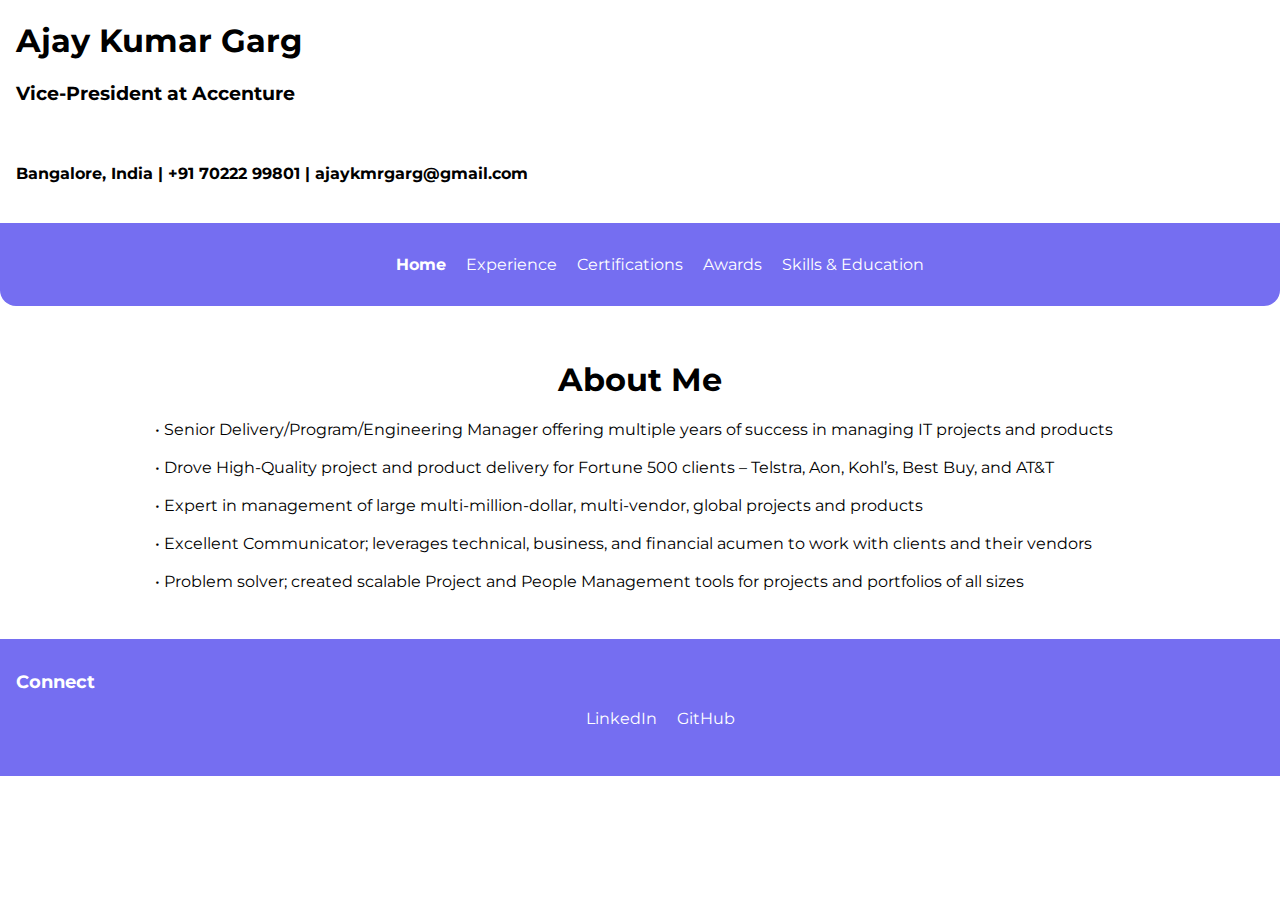
<file: index.html>
<!DOCTYPE html>
<html lang="en">
<head>
    <meta charset="UTF-8">
    <meta name="viewport" content="width=device-width, initial-scale=1.0">
    <title>Ajay Kumar Garg, Vice-President at Accenture</title>
    <link href="styles.css" rel="stylesheet"/>
</head>
<body>
    <h1 class="container ">Ajay Kumar Garg</h1>

    <h3 class="container ">Vice-President at Accenture</h3> <br>

    <nav class="container">
        <h4 class="list-nonbullet nav-pills-center "> Bangalore, India |  +91 70222 99801 | ajaykmrgarg@gmail.com
        </h4> <br>
        
    </nav>

    <nav class="navigation container">
        <ul class="list-nonbullet nav-pills-center">
            <li class="list-inline">
                <a class="link link-default" href="/">Home</a>
            </li>
            <li class="list-inline">
                <a class="link " href="/experience.html">Experience</a>
            </li>
            <li class="list-inline">
                <a class="link " href="/certs.html">Certifications</a>
            </li>
            <li class="list-inline">
                <a class="link " href="/awards.html">Awards</a>
            </li>
            <li class="list-inline">
                <a class="link " href="/skills.html">Skills & Education</a>
            </li>
        </ul>
    </nav>
<!--
    <h2>Image</h2>
    <header class="hero">
        <img class="hero-img" src="images/CSSHTML.svg" />
        <h1 class="hero-header"> Heading inside header</h1>
    </header>
-->
    <section class="section">
        <div class="container container-center">
            <h1>About Me</h1>
            <p>
                • Senior Delivery/Program/Engineering Manager offering multiple years of success in managing IT projects and products <br> <br>
                • Drove High-Quality project and product delivery for Fortune 500 clients – Telstra, Aon, Kohl’s, Best Buy, and AT&T <br> <br>
                • Expert in management of large multi-million-dollar, multi-vendor, global projects and products <br> <br>
                • Excellent Communicator; leverages technical, business, and financial acumen to work with clients and their vendors <br> <br>
                • Problem solver; created scalable Project and People Management tools for projects and portfolios of all sizes
            </p>
        </div>
    </section>

    <footer class="footer container">
        <div class="footer-header">
            Connect
        </div>
        <ul class="social-links">
            <li class="list-nonbullet list-inline">
                <a class="link" href="https://linkedin.com/in/ajaykgarg">
                    LinkedIn</li>
                </a>
            <li class="list-nonbullet list-inline">
                <a class="link" href="https://github.com/ajaykmrgarg">
                    GitHub</li>
                </a>
        </ul>
    </footer>



</body>
</html>
</file>
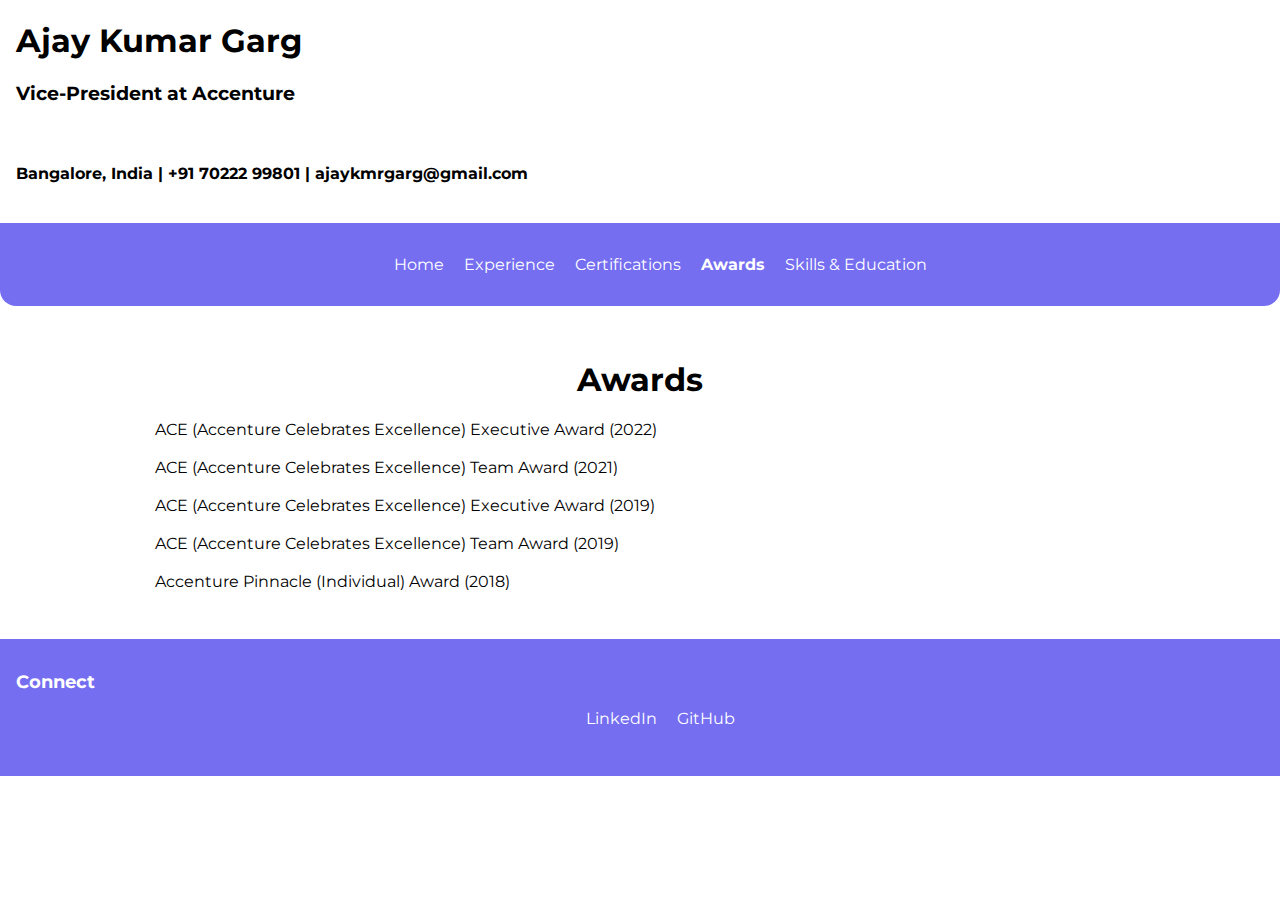
<file: awards.html>
<!DOCTYPE html>
<html lang="en">
<head>
    <meta charset="UTF-8">
    <meta name="viewport" content="width=device-width, initial-scale=1.0">
    <title>Ajay Kumar Garg, Vice-President at Accenture</title>
    <link href="styles.css" rel="stylesheet"/>
</head>
<body>
    <h1 class="container ">Ajay Kumar Garg</h1>

    <h3 class="container ">Vice-President at Accenture</h3> <br>

    <nav class="container">
        <h4 class="list-nonbullet nav-pills-center "> Bangalore, India |  +91 70222 99801 | ajaykmrgarg@gmail.com
        </h4> <br>
    </nav>

    <nav class="navigation container">
        <!--    <div class="nav-brand">Vice-President at Accenture</div> -->
            <ul class="list-nonbullet nav-pills-center">
                <li class="list-inline">
                    <a class="link " href="/">Home</a>
                </li>
                <li class="list-inline">
                    <a class="link " href="/experience.html">Experience</a>
                </li>
                <li class="list-inline">
                    <a class="link " href="/certs.html">Certifications</a>
                </li>
                <li class="list-inline">
                    <a class="link link-default" href="/awards.html">Awards</a>
                </li>
                <li class="list-inline">
                    <a class="link " href="/skills.html">Skills & Education</a>
                </li>
            </ul>
        </nav>
    
        <section class="section">
        <div class="container container-center">
            <h1>Awards</h1>
            <p>
                ACE (Accenture Celebrates Excellence) Executive Award (2022) <br> <br> 
                ACE (Accenture Celebrates Excellence) Team Award (2021) <br> <br> 
                ACE (Accenture Celebrates Excellence) Executive Award (2019) <br> <br> 
                ACE (Accenture Celebrates Excellence) Team Award (2019) <br> <br> 
                Accenture Pinnacle (Individual) Award (2018)
            </p>
        </div>
    </section>

    <footer class="footer container">
        <div class="footer-header">
            Connect
        </div>
        <ul class="social-links">
            <li class="list-nonbullet list-inline">
                <a class="link" href="https://linkedin.com/in/ajaykgarg">
                    LinkedIn</li>
                </a>
            <li class="list-nonbullet list-inline">
                <a class="link" href="https://github.com/ajaykmrgarg">
                    GitHub</li>
                </a>
        </ul>
    </footer>

</body>
</html>
</file>
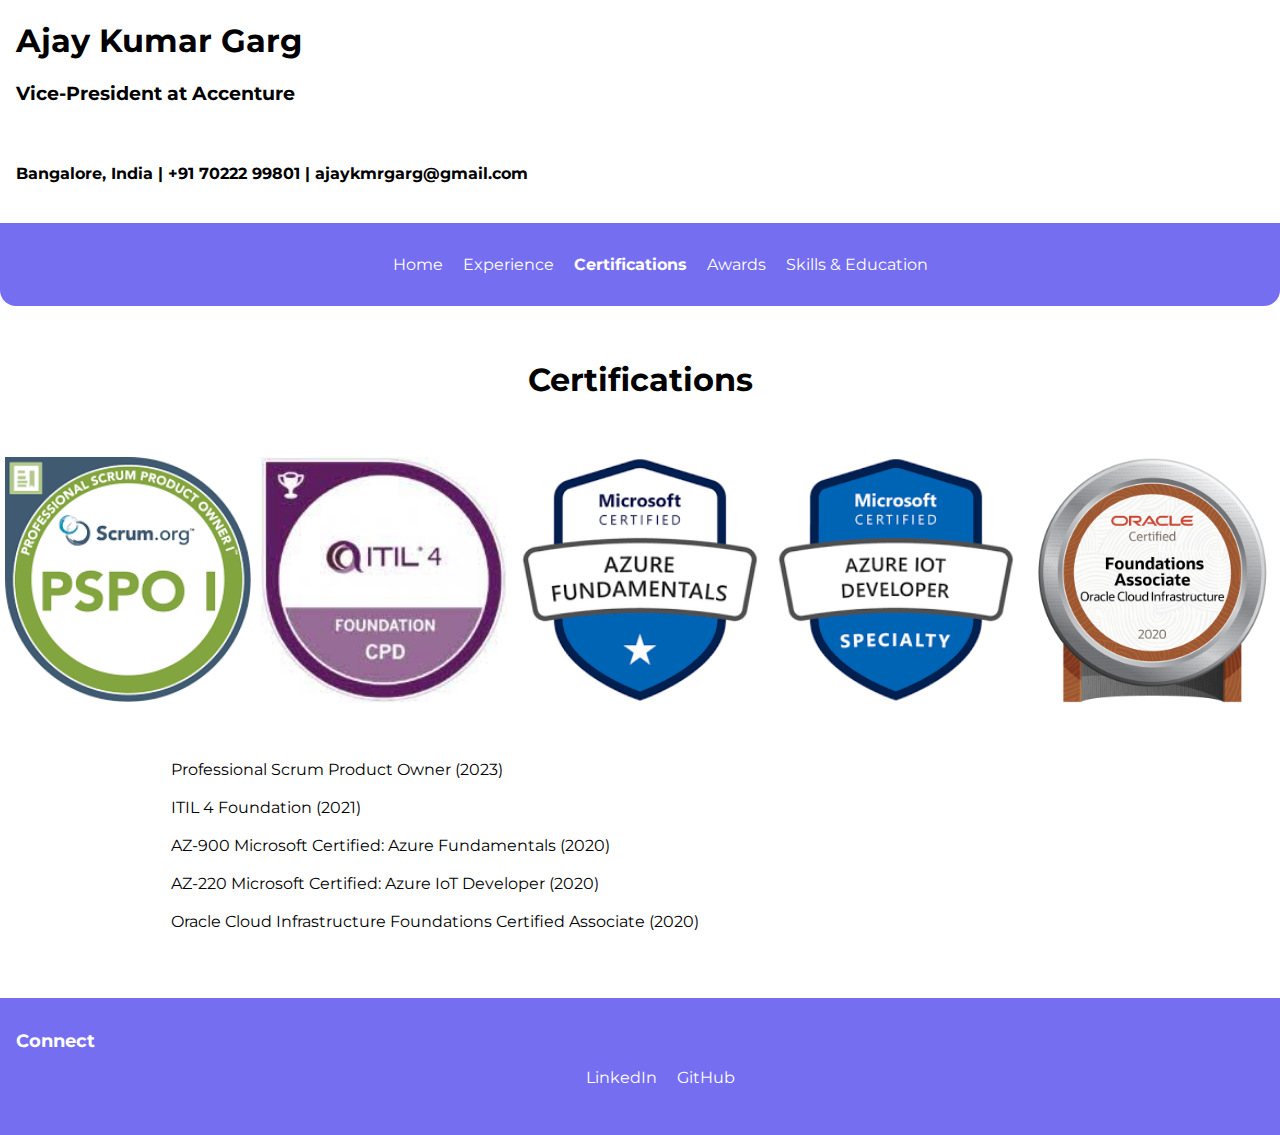
<file: certs.html>
<!DOCTYPE html>
<html lang="en">
<head>
    <meta charset="UTF-8">
    <meta name="viewport" content="width=device-width, initial-scale=1.0">
    <title>Ajay Kumar Garg, Vice-President at Accenture</title>
    <link href="styles.css" rel="stylesheet"/>
    <style>
        * {
          box-sizing: border-box;
          }
        
        .row {
          display: flex;
        }
        
        /* Create three equal columns that sits next to each other */
        .column {
          flex: 33.33%;
          padding: 5px;
        }
    </style>
        
</head>
<body>

    <h1 class="container ">Ajay Kumar Garg</h1>

    <h3 class="container ">Vice-President at Accenture</h3> <br>

    <nav class="container">
        <h4 class="list-nonbullet nav-pills-center "> Bangalore, India |  +91 70222 99801 | ajaykmrgarg@gmail.com
        </h4> <br>
    </nav>

    <nav class="navigation container">
        <!--    <div class="nav-brand">Vice-President at Accenture</div> -->
            <ul class="list-nonbullet nav-pills-center">
                <li class="list-inline">
                    <a class="link " href="/">Home</a>
                </li>
                <li class="list-inline">
                    <a class="link " href="/experience.html">Experience</a>
                </li>
                <li class="list-inline">
                    <a class="link link-default" href="/certs.html">Certifications</a>
                </li>
                <li class="list-inline">
                    <a class="link " href="/awards.html">Awards</a>
                </li>
                <li class="list-inline">
                    <a class="link " href="/skills.html">Skills & Education</a>
                </li>
            </ul>
        </nav>
        
        <section class="section">
            <div class="container container-center">
                <h1>Certifications</h1>
            </div>
        </section>

        <div class="row">
            <div class="column">
              <img src="images/PSPO.png" alt="PSPO" style="width:100%">
            </div>
            <div class="column">
              <img src="images/ITIL.jpg" alt="ITIL" style="width:100%">
            </div>
            <div class="column">
              <img src="images/AZ900.png" alt="AZ900" style="width:100%">
            </div>
            <div class="column">
                <img src="images/AZ220.png" alt="AZ220" style="width:100%">
              </div>
            <div class="column">
                <img src="images/03_Oracle_Cloud_Infrastructure_Foundations_Associate.png" alt="OCI" style="width:100%">
              </div>
            </div>

   
        <section class="section">
            <div class="container container-center">
                <p>
                    Professional Scrum Product Owner (2023) <br> <br>
                    ITIL 4 Foundation (2021) <br> <br>
                    AZ-900 Microsoft Certified: Azure Fundamentals (2020) <br> <br>
                    AZ-220 Microsoft Certified: Azure IoT Developer (2020)<br> <br>
                    Oracle Cloud Infrastructure Foundations Certified Associate (2020) <br> <br>
                </p>
            </div>
        </section>

    <footer class="footer container">
        <div class="footer-header">
            Connect
        </div>
        <ul class="social-links">
            <li class="list-nonbullet list-inline">
                <a class="link" href="https://linkedin.com/in/ajaykgarg">
                    LinkedIn</li>
                </a>
            <li class="list-nonbullet list-inline">
                <a class="link" href="https://github.com/ajaykmrgarg">
                    GitHub</li>
                </a>
        </ul>
    </footer>

</body>
</html>
</file>
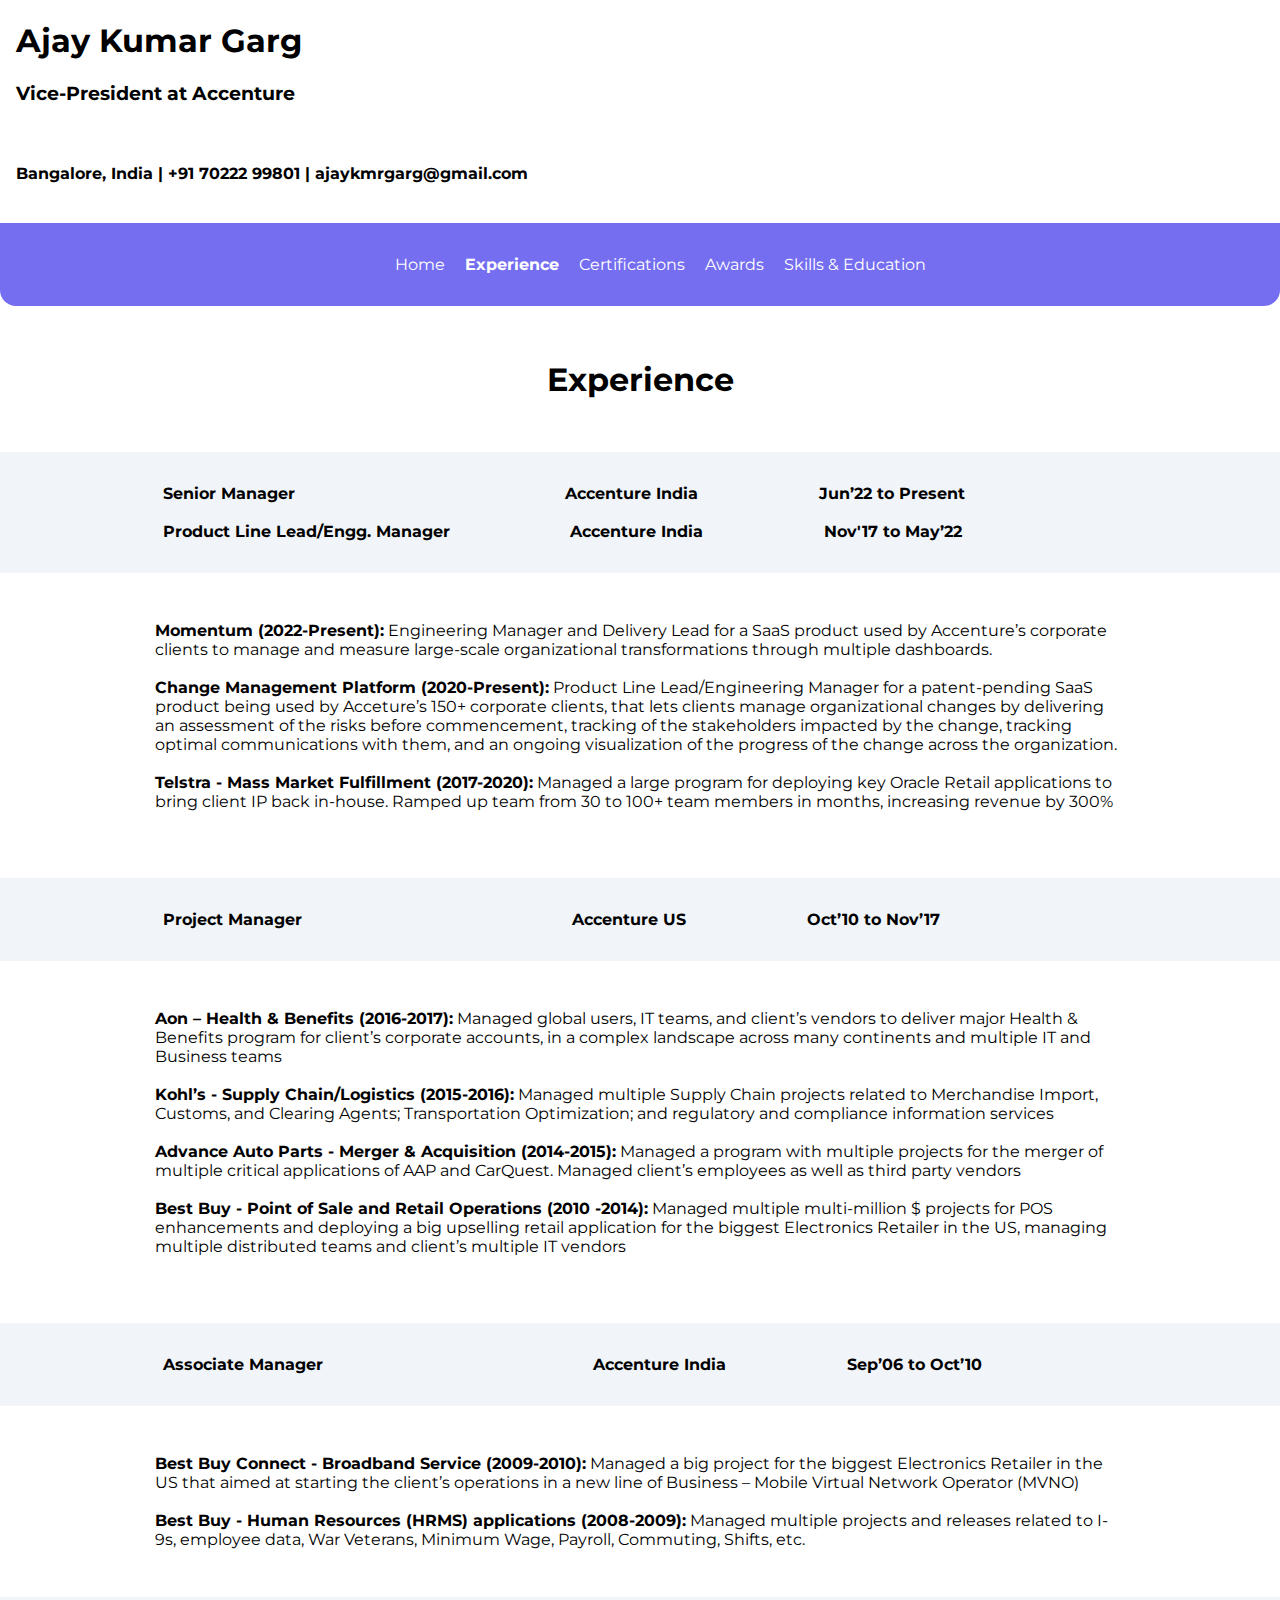
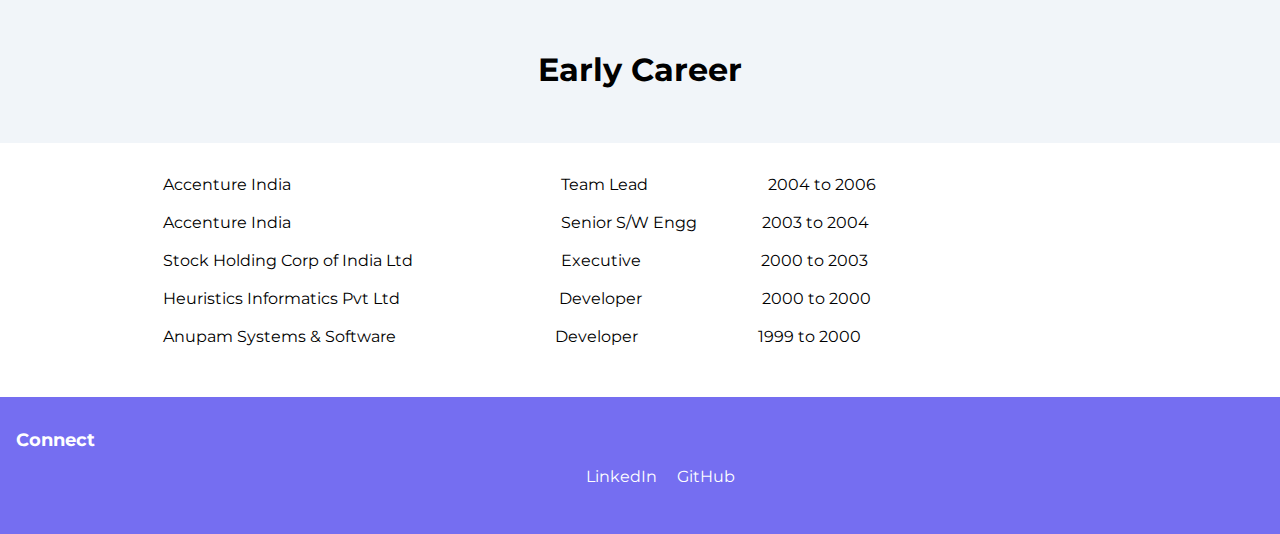
<file: experience.html>
<!DOCTYPE html>
<html lang="en">
<head>
    <meta charset="UTF-8">
    <meta name="viewport" content="width=device-width, initial-scale=1.0">
    <title>Ajay Kumar Garg, Vice-President at Accenture</title>
    <link href="styles.css" rel="stylesheet"/>
</head>
<body>

    <h1 class="container ">Ajay Kumar Garg</h1>

    <h3 class="container ">Vice-President at Accenture</h3> <br>

    <nav class="container">
        <h4 class="list-nonbullet nav-pills-center "> Bangalore, India |  +91 70222 99801 | ajaykmrgarg@gmail.com
        </h4> <br>
    </nav>

    <nav class="navigation container">
        <!--    <div class="nav-brand">Vice-President at Accenture</div> -->
            <ul class="list-nonbullet nav-pills-center">
                <li class="list-inline">
                    <a class="link " href="/">Home</a>
                </li>
                <li class="list-inline">
                    <a class="link link-default" href="/experience.html">Experience</a>
                </li>
                <li class="list-inline">
                    <a class="link " href="/certs.html">Certifications</a>
                </li>
                <li class="list-inline">
                    <a class="link " href="/awards.html">Awards</a>
                </li>
                <li class="list-inline">
                    <a class="link " href="/skills.html">Skills & Education</a>
                </li>
            </ul>
        </nav>

        <section class="section">
            <div class="container container-center">
                <h1>Experience</h1>
            </div>
        </section>

        <section class="section offwhite">
            <div class="container container-center" >
                <li class="list-inline tabbing-extra bold-text">Senior Manager</li>
                <li class="list-inline tabbing bold-text" >Accenture India </li>
                <li class="list-inline tabbing bold-text" >Jun’22 to Present</li>
                <br>
                <br>
                <li class="list-inline tabbing bold-text">Product Line Lead/Engg. Manager</li>
                <li class="list-inline tabbing bold-text" >Accenture India </li>
                <li class="list-inline tabbing bold-text" >Nov'17 to May’22</li>
            </div>
        </section>

        <section class="section">
            <div class="container container-center list-nonbullet">
                <p>
                    <li> <strong>Momentum (2022-Present):</strong>  Engineering Manager and Delivery Lead for a SaaS product used by Accenture’s corporate clients to manage and measure large-scale organizational transformations through multiple dashboards.</li>
                    <br>
                    <li> <strong>Change Management Platform (2020-Present):</strong>  Product Line Lead/Engineering Manager for a patent-pending SaaS product being used by Acceture’s 150+ corporate clients, that lets clients manage organizational changes by delivering an assessment of the risks before commencement, tracking of the stakeholders impacted by the change, tracking optimal communications with them, and an ongoing visualization of the progress of the change across the organization.</li>
                    <br>
                    <li> <strong>Telstra - Mass Market Fulfillment (2017-2020):</strong>  Managed a large program for deploying key Oracle Retail applications to bring client IP back in-house. Ramped up team from 30 to 100+ team members in months, increasing revenue by 300%</li>
                </p>
            </div>
        </section>

        <br>

        <section class="section offwhite">
            <div class="container container-center" >
                <li class="list-inline tabbing-extra bold-text">Project Manager</li>
                <li class="list-inline tabbing bold-text" >Accenture US </li>
                <li class="list-inline tabbing bold-text" >Oct’10 to Nov’17</li>
                <br>
            </div>
        </section>

        <section class="section">
            <div class="container container-center list-nonbullet">
                <p>
                    <li> <strong>Aon – Health & Benefits (2016-2017):</strong>  Managed global users, IT teams, and client’s vendors to deliver major Health & Benefits program for client’s corporate accounts, in a complex landscape across many continents and multiple IT and Business teams</li>
                    <br>
                    <li> <strong>Kohl’s - Supply Chain/Logistics (2015-2016):</strong>  Managed multiple Supply Chain projects related to Merchandise Import, Customs, and Clearing Agents; Transportation Optimization; and regulatory and compliance information services</li>
                    <br>
                    <li> <strong>Advance Auto Parts - Merger & Acquisition (2014-2015):</strong>  Managed a program with multiple projects for the merger of multiple critical applications of AAP and CarQuest. Managed client’s employees as well as third party vendors</li>
                    <br>
                    <li> <strong>Best Buy - Point of Sale and Retail Operations (2010 -2014):</strong>  Managed multiple multi-million $ projects for POS enhancements and deploying a big upselling retail application for the biggest Electronics Retailer in the US, managing multiple distributed teams and client’s multiple IT vendors</li>
                </p>
            </div>
        </section>

        <br>
   
        <section class="section offwhite">
            <div class="container container-center" >
                <li class="list-inline tabbing-extra bold-text">Associate Manager</li>
                <li class="list-inline tabbing bold-text" >Accenture India </li>
                <li class="list-inline tabbing bold-text" >Sep’06 to Oct’10</li>
                <br>
            </div>
        </section>

        <section class="section">
            <div class="container container-center list-nonbullet">
                <p>
                    <li> <strong>Best Buy Connect - Broadband Service (2009-2010):</strong>  Managed a big project for the biggest Electronics Retailer in the US that aimed at starting the client’s operations in a new line of Business – Mobile Virtual Network Operator (MVNO)</li>
                    <br>
                    <li> <strong>Best Buy - Human Resources (HRMS) applications (2008-2009):</strong>  Managed multiple projects and releases related to I-9s, employee data, War Veterans, Minimum Wage, Payroll, Commuting, Shifts, etc.</li>                   
                </p>
            </div>
        </section>
    
        <section class="section offwhite">
            <div class="container container-center">
                <h1>Early Career</h1>
            </div>
        </section>

        <section class="section ">
            <div class="container container-center" >
                <li class="list-inline tabbing-extra ">Accenture India</li>
                <li class="list-inline tabbing  " >Team Lead </li>
                <li class="list-inline tabbing  " >2004 to 2006</li>
                <br>
                <br>
                <li class="list-inline tabbing-extra  ">Accenture India</li>
                <li class="list-inline tabbing-less  " >Senior S/W Engg</li>
                <li class="list-inline tabbing  " >2003 to 2004</li>
                <br>
                <br>
                <li class="list-inline tabbing-extra-1  ">Stock Holding Corp of India Ltd</li>
                <li class="list-inline tabbing  " >Executive </li>
                <li class="list-inline tabbing  " >2000 to 2003</li>
                <br>
                <br>       
                <li class="list-inline tabbing-extra-2  ">Heuristics Informatics Pvt Ltd</li>
                <li class="list-inline tabbing  " >Developer </li>
                <li class="list-inline tabbing  " >2000 to 2000</li>
                <br>
                <br>
                <li class="list-inline tabbing-extra-2  ">Anupam Systems & Software</li>
                <li class="list-inline tabbing  " >Developer</li>
                <li class="list-inline tabbing  " >1999 to 2000</li>
                <br>
                <br>
            </div>
        </section>


        <footer class="footer container">
            <div class="footer-header">
                Connect
            </div>
            <ul class="social-links">
                <li class="list-nonbullet list-inline">
                    <a class="link" href="https://linkedin.com/in/ajaykgarg">
                        LinkedIn</li>
                    </a>
                <li class="list-nonbullet list-inline">
                    <a class="link" href="https://github.com/ajaykmrgarg">
                        GitHub</li>
                    </a>
            </ul>
        </footer>
    
    </body>
    </html>
</file>
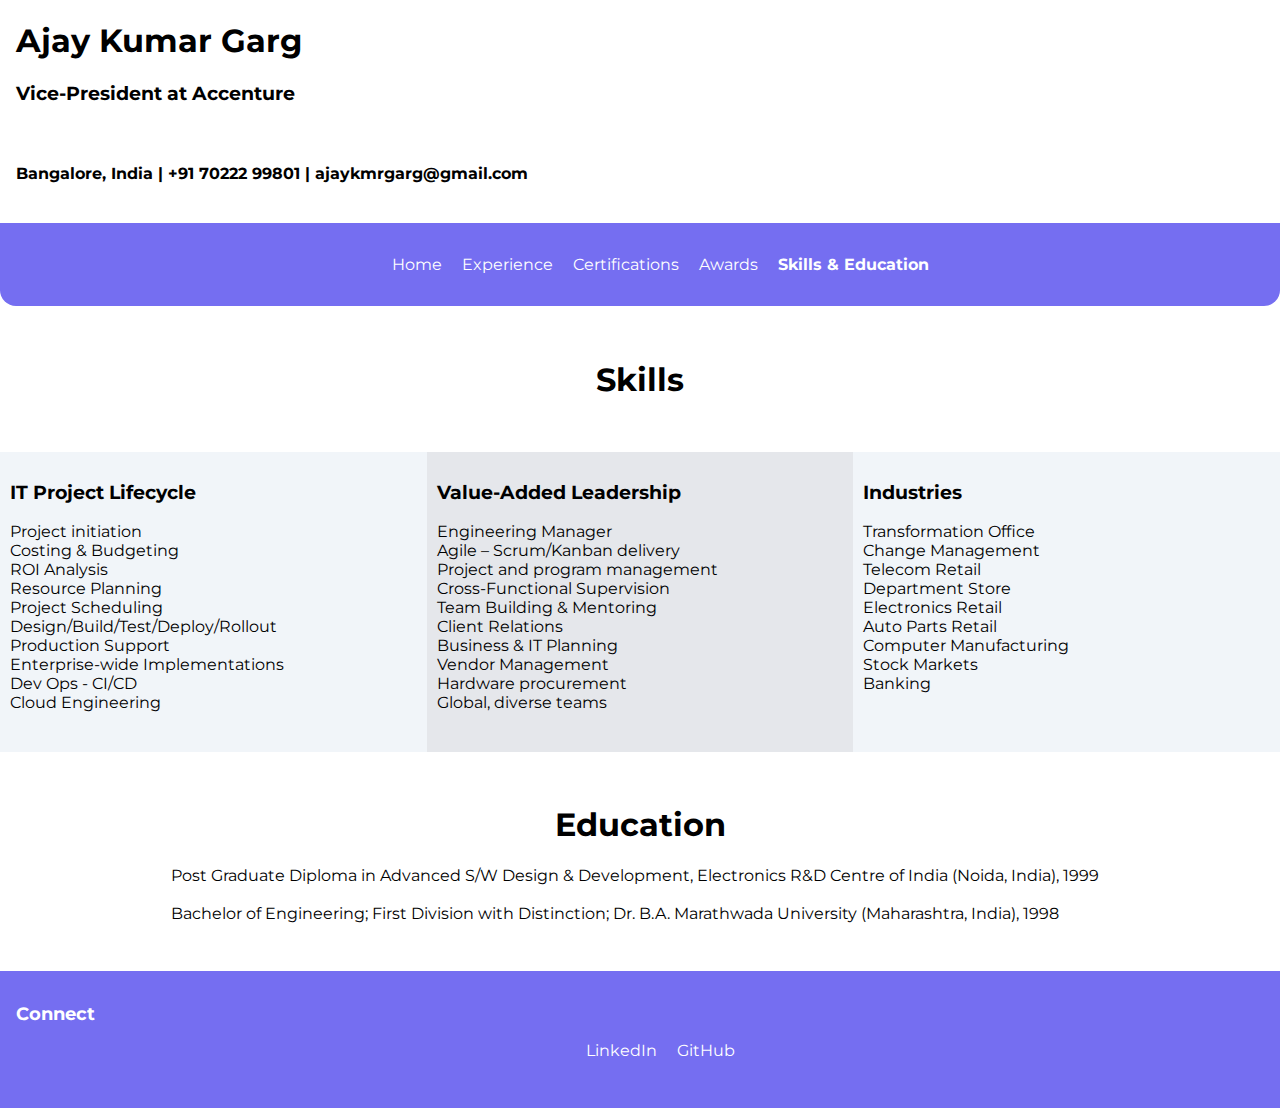
<file: skills.html>
<!DOCTYPE html>
<html lang="en">
<head>
    <meta charset="UTF-8">
    <meta name="viewport" content="width=device-width, initial-scale=1.0">
    <title>Ajay Kumar Garg, Vice-President at Accenture</title>
    <link href="styles.css" rel="stylesheet"/>
    <style>
        * {
          box-sizing: border-box;
        }
        
        /* Create three equal columns that floats next to each other */
        .column {
          float: left;
          width: 33.33%;
          padding: 10px;
          height: 300px; /* Should be removed. Only for demonstration */
        }
        
        /* Clear floats after the columns */
        .row:after {
          content: "";
          display: table;
          clear: both;
        }
        </style>
</head>
<body>
    <h1 class="container ">Ajay Kumar Garg</h1>

    <h3 class="container ">Vice-President at Accenture</h3> <br>

    <nav class="container">
        <h4 class="list-nonbullet nav-pills-center "> Bangalore, India |  +91 70222 99801 | ajaykmrgarg@gmail.com
        </h4> <br>
    </nav>

    <nav class="navigation container">
        <!--    <div class="nav-brand">Vice-President at Accenture</div> -->
            <ul class="list-nonbullet nav-pills-center">
                <li class="list-inline">
                    <a class="link " href="/">Home</a>
                </li>
                <li class="list-inline">
                    <a class="link " href="/experience.html">Experience</a>
                </li>
                <li class="list-inline">
                    <a class="link " href="/certs.html">Certifications</a>
                </li>
                <li class="list-inline">
                    <a class="link " href="/awards.html">Awards</a>
                </li>
                <li class="list-inline">
                    <a class="link link-default" href="/skills.html">Skills & Education</a>
                </li>
            </ul>
        </nav>

        <section class="section">
            <div class="container container-center">
                <h1>Skills</h1>
            </div>
        </section>
        
        <div class="row">
            <div class="column" style=background-color:var(--offwhite)>
              <h3>IT Project Lifecycle </h3>
              <p>
                Project initiation <br>
                Costing & Budgeting <br>
                ROI Analysis <br>
                Resource Planning <br> 
                Project Scheduling <br>
                Design/Build/Test/Deploy/Rollout <br>
                Production Support <br>
                Enterprise-wide Implementations <br>
                Dev Ops - CI/CD <br>
                Cloud Engineering <br> 
              </p>
            </div>
            <div class="column" style=background-color:var(--light-gray)> 
                <p>
                    <h3>Value-Added Leadership </h3>
                    Engineering Manager <br>
                    Agile – Scrum/Kanban delivery <br>
                    Project and program management <br>
                    Cross-Functional Supervision <br>
                    Team Building & Mentoring <br>
                    Client Relations <br>
                    Business & IT Planning <br>
                    Vendor Management <br>
                    Hardware procurement <br>
                    Global, diverse teams <br> <br>
                </p>
            </div>
            <div class="column" style=background-color:var(--offwhite)>
                <p>
                    <h3>Industries </h3>
                    Transformation Office <br>
                    Change Management <br>
                    Telecom Retail <br>
                    Department Store <br>
                    Electronics Retail <br>
                    Auto Parts Retail <br>
                    Computer Manufacturing <br>
                    Stock Markets <br>
                    Banking
    
                </p>
            </div>
        </div>  

    <section class="section">
        <div class="container container-center">
            <h1>Education</h1>
            <p>
                Post Graduate Diploma in Advanced S/W Design & Development, Electronics R&D Centre of India (Noida, India), 1999 <br> <br>
                Bachelor of Engineering; First Division with Distinction; Dr. B.A. Marathwada University (Maharashtra, India), 1998
            </p>
        </div>
    </section>


    <footer class="footer container">
        <div class="footer-header">
            Connect
        </div>
        <ul class="social-links">
            <li class="list-nonbullet list-inline">
                <a class="link" href="https://linkedin.com/in/ajaykgarg">
                    LinkedIn</li>
                </a>
            <li class="list-nonbullet list-inline">
                <a class="link" href="https://github.com/ajaykmrgarg">
                    GitHub</li>
                </a>
        </ul>
    </footer>

</body>
</html>
</file>
<file: styles.css>
/* body{
    color: red;
}
h1{
    color: blue;
}
#libraryHeader{
    color: green;
}
.para{
    color: blue;
} */

@import url('https://fonts.googleapis.com/css2?family=Montserrat&display=swap');

:root{
    /* https://tailwindcss.com/docs/customizing-colors#default-color-palette*/
--primary-color: #756ef1;
--gray-color: #94a3b8;
--offwhite: #f1f5f9;
--light-gray:#e5e7eb;
}

body{
    font-family:'Montserrat',sans-serif;
    margin: 0px;
    
}

/*containers*/
.container{
    /*padding-left: 5rem;
    padding-right: 1rem;
*/
    padding: 0rem 1rem
}

.container-center{
    max-width: 970px;
    margin: auto;
}

.container-center-big{
    max-width: 1000px;
    margin: auto;
}

/*links*/
.link{
    text-decoration: none;
  /*  padding: 0.5rem lrem;*/
}

.link-primary{
    background-color: var(--primary-color);
    border-radius: 0.5rem;
    color: white;
 }
 
 .link-secondary{
    color: var(--primary-color);
    border-radius: 0.5rem;border: 1px solid var (--primary-color);
}

/*lists*/
.list-nonbullet{
    list-style: none;
}

.list-inline{
    display: inline;
    padding: 0 0.5rem;
 
}

/*navigation*/

.navigation{
    background-color: var(--primary-color);
    color: white;
    padding: 1rem;
    border-bottom-left-radius: 1rem;
    border-bottom-right-radius: 1rem;
}

.navigation .link{
    color: white
}

.navigation .nav-pills{
    text-align: right;
}

.navigation .nav-pills-center{
    text-align: center;
}

.navigation .nav-brand{
    font-weight: bold;
}

.navigation .link-default{
    font-weight: bold;
}

/*hero image*/
.hero{
    padding: 2rem;
}

.hero .hero-img{
    max-width: 350px;
    display: block;
    margin: auto;
}

.hero .hero-header{
    color: var(--gray-color);
    text-align: center;
}

/*sections*/

.section {
    padding: 2rem;
}

.section h1{
    text-align: center;
}

.offwhite{
    background-color: var(--offwhite);
}

.spaces{
    word-spacing: 100px;
}
/*footer*/

.footer .footer-header{
font-weight: bold;
font-size: large;
text-align: left;
}

.footer{
    background-color: var(--primary-color);
    padding: 2rem 1rem;
    text-align: center;
    color: white;
}

.footer .link{
    color: white;
}

.tabbing{
    /*margin-left: 50px;*/
    margin-right: 100px;
}

.tabbing-less{
    /*margin-left: 50px;*/
    margin-right: 45px;
}

.tabbing-extra{
    /*margin-left: 50px;*/
    margin-right: 250px;
}

.tabbing-extra-1{
    /*margin-left: 50px;*/
    margin-right: 128px; /*138*/
}

.tabbing-extra-2{
    /*margin-left: 50px;*/
    margin-right: 139px
}

.bold-text{
    font-weight: bold;
}
</file>
